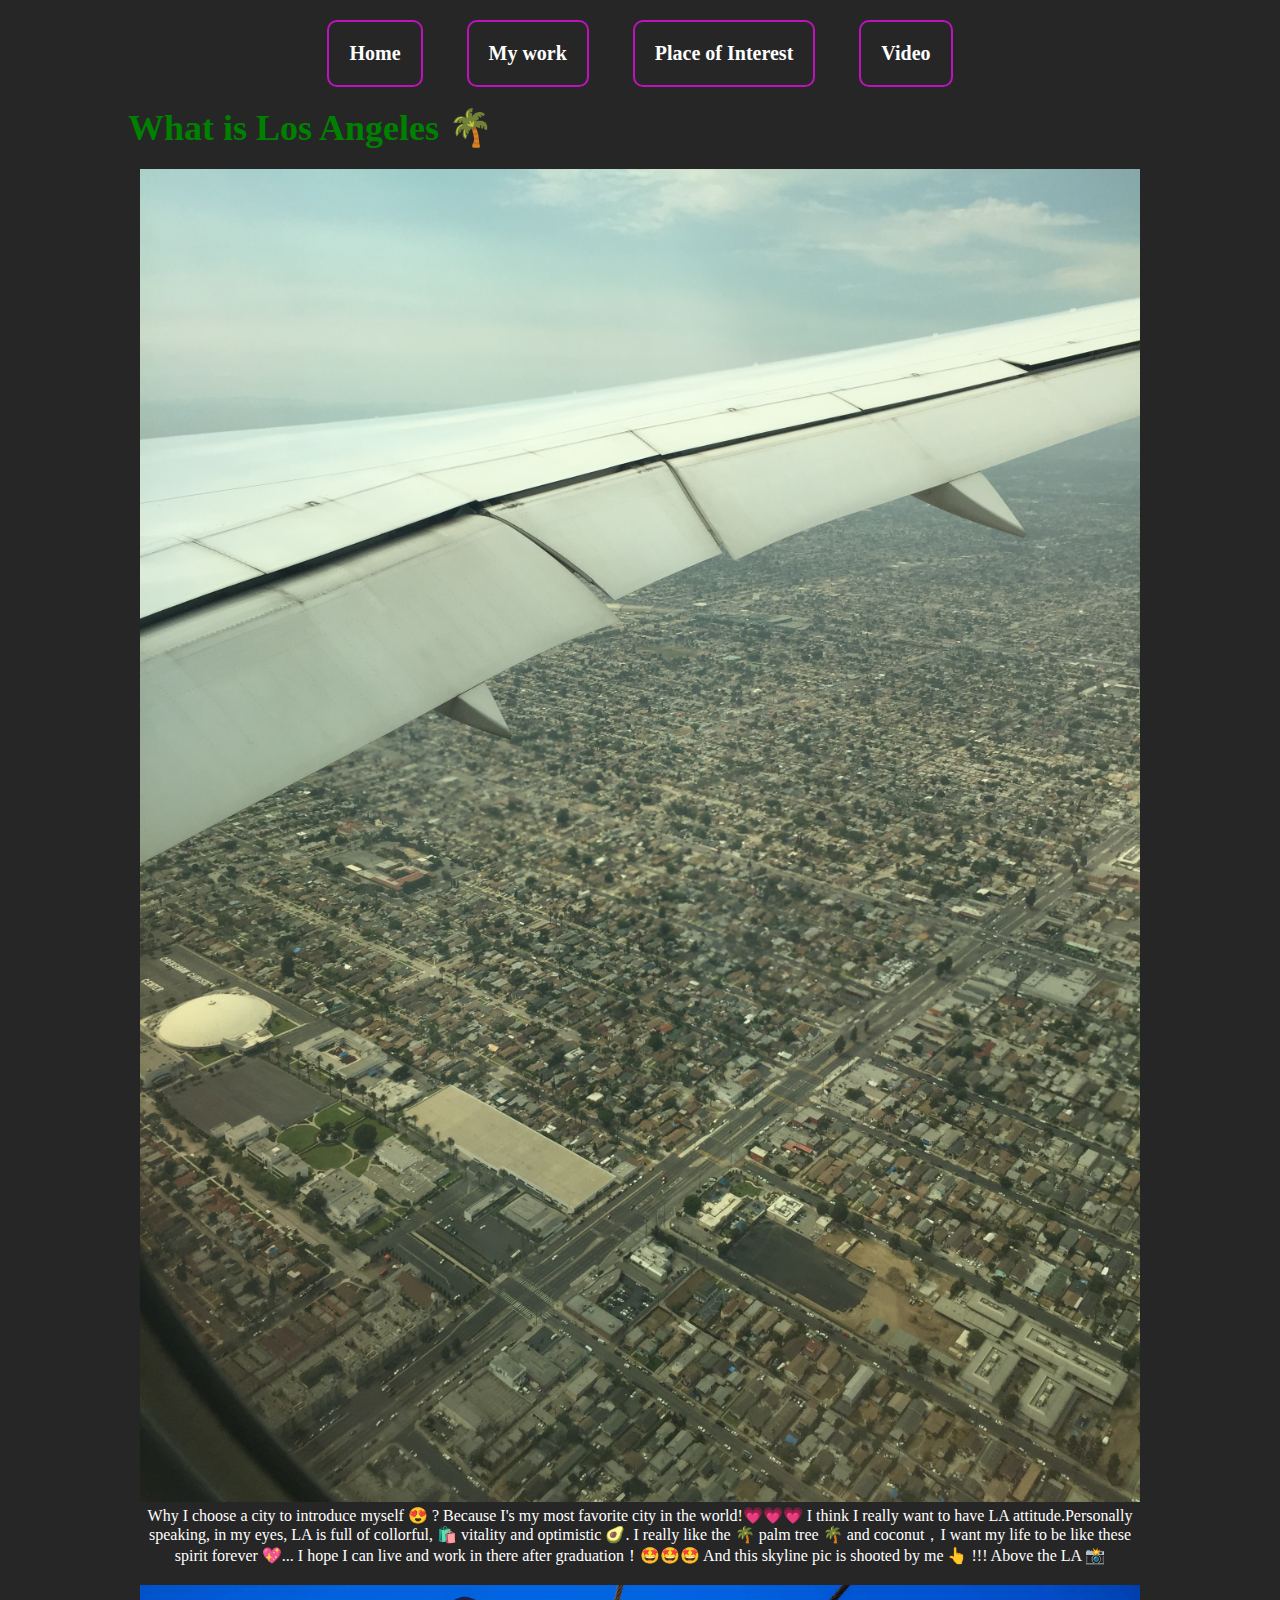
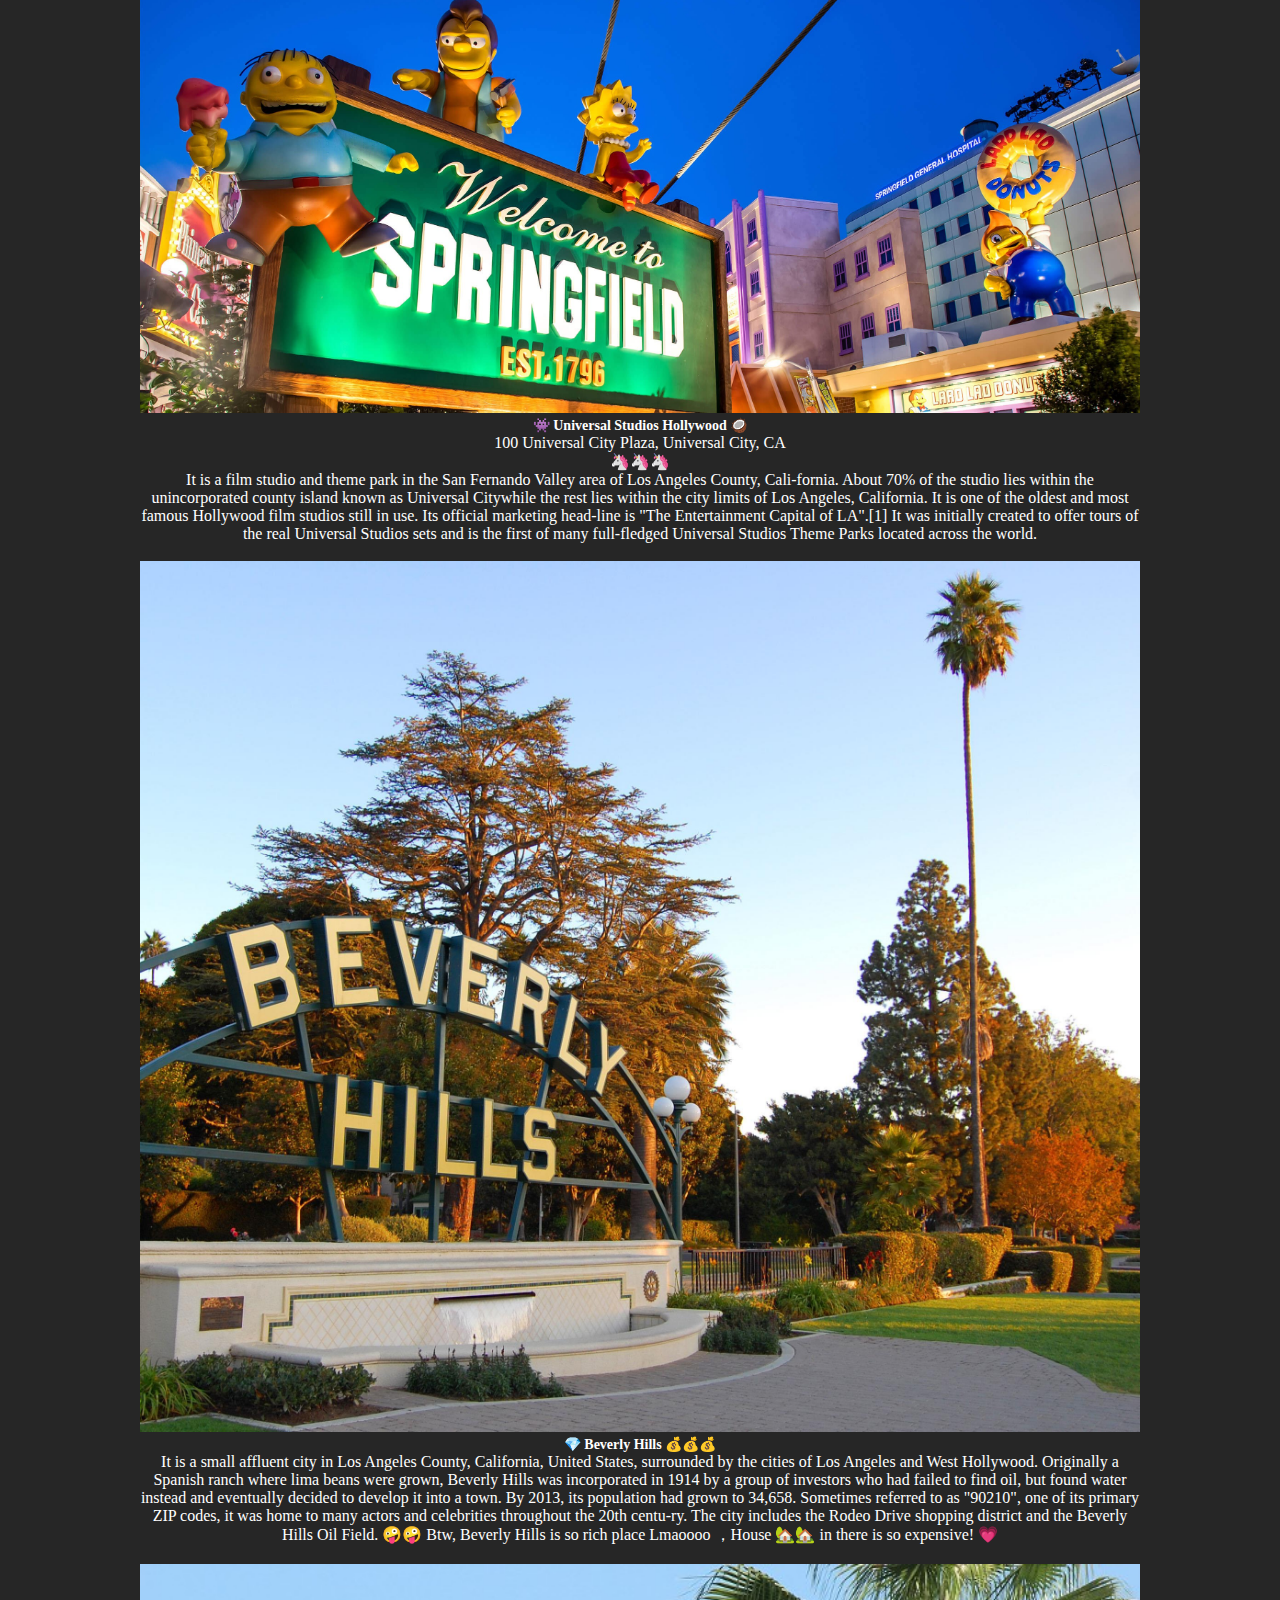
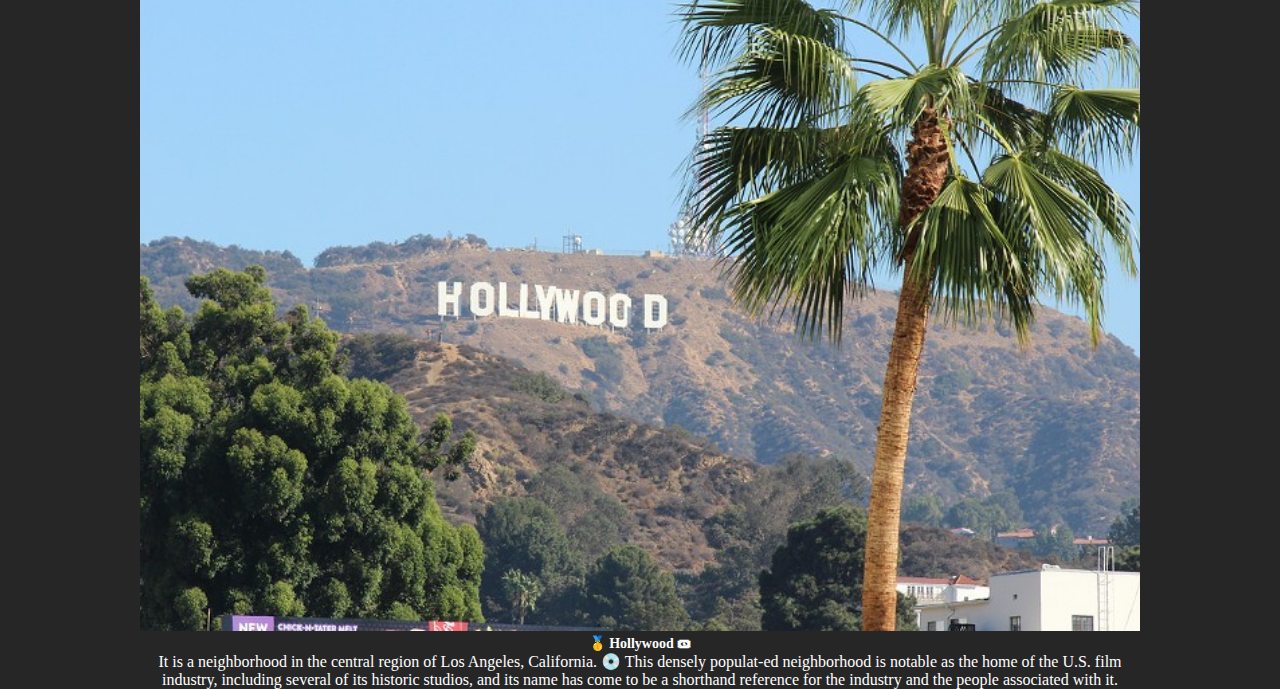
<file: in.html>
<!DOCTYPE html>
<html>
<head>
	<meta charset="utf-8" />
	<link rel="stylesheet" type="text/css" href="css/banner.css">
	<title></title>
<style type="text/css">
		#nav{
			background: #262626;
			margin-top:20px;
			text-align: center;
		}
		a{
			    padding: 1em;
    margin-left: 2em;
			text-decoration: none;
			display: inline-block;
			border:2px solid #bd13ba;
			line-height: 2em;
			font:20px "微软雅黑";
			font-weight: bold;
			color: #fff;
    border-radius: 10px;
		}
		a:hover{
			background:#BD13BA;
			
		}
		.img1{
			text-align: center;
			width: 1000px;
			padding:auto;
			margin: auto;
		}
		.img1 img{
			width:100%;
		}
		.p1{
			font-size:14px;
			font-weight: bold;
		}
		p{
			color:#fff;
		}
	</style>
</head>
<body style="background-color:#262626">
	
    <div id="nav">
    	<a href="index.html" style="margin-left: 0px;">Home</a>
		<a href="pic.html">My work</a>
		<a href="in.html">Place of Interest</a>
		<a href="vid.html">Video</a>
		
		
	</div>
	<div class="img" style="margin-top:20px ;">
		<h1 style="font-size: 36px;color:green;margin-bottom: 20px;margin-left: 10%;"> What is Los Angeles 🌴 </h1>
		<div class="img1"><img src="images/gn-los-angeles-metro-wall-map.jpg"/><br>
		   <p font-size="18"> Why I choose a city to introduce myself 😍 ? Because I's my most favorite city in the world!💗💗💗 I think I really want to have LA attitude.Personally speaking, in my eyes, LA is full of collorful,  🛍️ vitality and optimistic 🥑. I really like the 🌴 palm tree 🌴 and coconut，I want my life to be like these spirit forever 💖... I hope I can live and work in there after graduation！🤩🤩🤩 And this skyline pic is shooted by me 👆 !!! Above the LA 📸 </p>
		   
		</div><br>
		<div class="img1"><img src="images/w.jpg"/>
		   <p class="p1"> 👾 Universal Studios Hollywood  🥥 </p> 
		   <p font-size="7">100 Universal City Plaza, Universal City, CA</p>🦄🦄🦄
		   <p font-size="12">It is a film studio and theme park in the San Fernando Valley area of Los Angeles County, Cali-fornia. About 70% of the studio lies within the unincorporated county island known as Universal Citywhile the rest lies within the city limits of Los Angeles, California. It is one of the oldest and most famous Hollywood film studios still in use. Its official marketing head-line is "The Entertainment Capital of LA".[1] It was initially created to offer tours of the real Universal Studios sets and is the first of many full-fledged Universal Studios Theme Parks located across the world. </p>
		</div><br>
		<div class="img1"><img src="images/images1.jpg"/><br>
		   <p class="p1"> 💎  Beverly Hills 💰💰💰 </p>
		   <p font-size="12"> It is a small affluent city in Los Angeles County, California, United States, surrounded by the cities of Los Angeles and West Hollywood. Originally a Spanish ranch where lima beans were grown, Beverly Hills was incorporated in 1914 by a group of investors who had failed to find oil, but found water instead and eventually decided to develop it into a town. By 2013, its population had grown to 34,658. Sometimes referred to as "90210", one of its primary ZIP codes, it was home to many actors and celebrities throughout the 20th centu-ry. The city includes the Rodeo Drive shopping district and the Beverly Hills Oil Field. 🤪🤪 Btw, Beverly Hills is so rich place Lmaoooo ，House 🏡🏡 in there is so expensive! 💗 </p>
		  
		</div><br>
		<div class="img1"><img src="images/los-angeles-hates-hollywood.jpg"/><br>
		   <p class="p1">🥇 Hollywood 🎟 </p>
		   <p font-size="12">It is a neighborhood in the central region of Los Angeles, California. 💿 This densely populat-ed neighborhood is notable as the home of the U.S. film industry, including several of its historic studios, and its name has come to be a shorthand reference for the industry and the people associated with it.</p>
		</div>
	</div>


</body>
</html>
</file>
<file: css/banner.css>
*{
	margin: 0;
	padding: 0;
}
.banner{
	position: relative;
	overflow: hidden;
}
.banner-view{
	position: relative;
	height: 100%;
	z-index: 999;
	background-color: #090b22;
	background-repeat: no-repeat;
}
.banner-view i{
	position: relative;
	display: block;
	float: left;
	background-repeat: no-repeat;
}
.banner-btn{
	position: absolute;
	width: 100%;
	height: 0;
	top: 45%;
	font-family: "宋体";
	font-size: 20px;
	z-index: 1000;
}
.banner-btn span{
	display: none;
	float: left;
	width: 50px;
	line-height: 50px;
	text-align: center;
	background-color: rgba(0,0,0,0.7);
	color: #74dcff;
	cursor: pointer;
	font-weight: 800;
	background-image: 
}
.banner-btn span:hover{
	background-color: rgba(0,0,0,0.6);
}
.banner-btn span + span{
	float: right;
}
.banner-number{
	position: absolute;
	bottom: 35px;
	width: 100%;
	height: 0;
	font-size: 0;
	text-align: center;
	z-index: 1000;
}
.banner-number > *{
	display: inline-block;
	border: 2px solid #fff;
	border-radius: 50%;
	margin: 0 8px;
	width: 10px;
	height: 10px;
	background-color: #00c3ff;
	cursor: pointer;
}
.banner-number  > *:hover,
.banner-number  > *.on{
	background-color: #ffc300;
}
.banner-progres{
	width: 100%;
	position: absolute;
	bottom: 0;
	height: 3px;
	z-index: 1000;
}
.banner-progres i{
	position: absolute;
	left: 0;
	top: 0;
	border-radius: 3px;
	display: block;
	height: 100%;
	width: 0;
}
</file>
